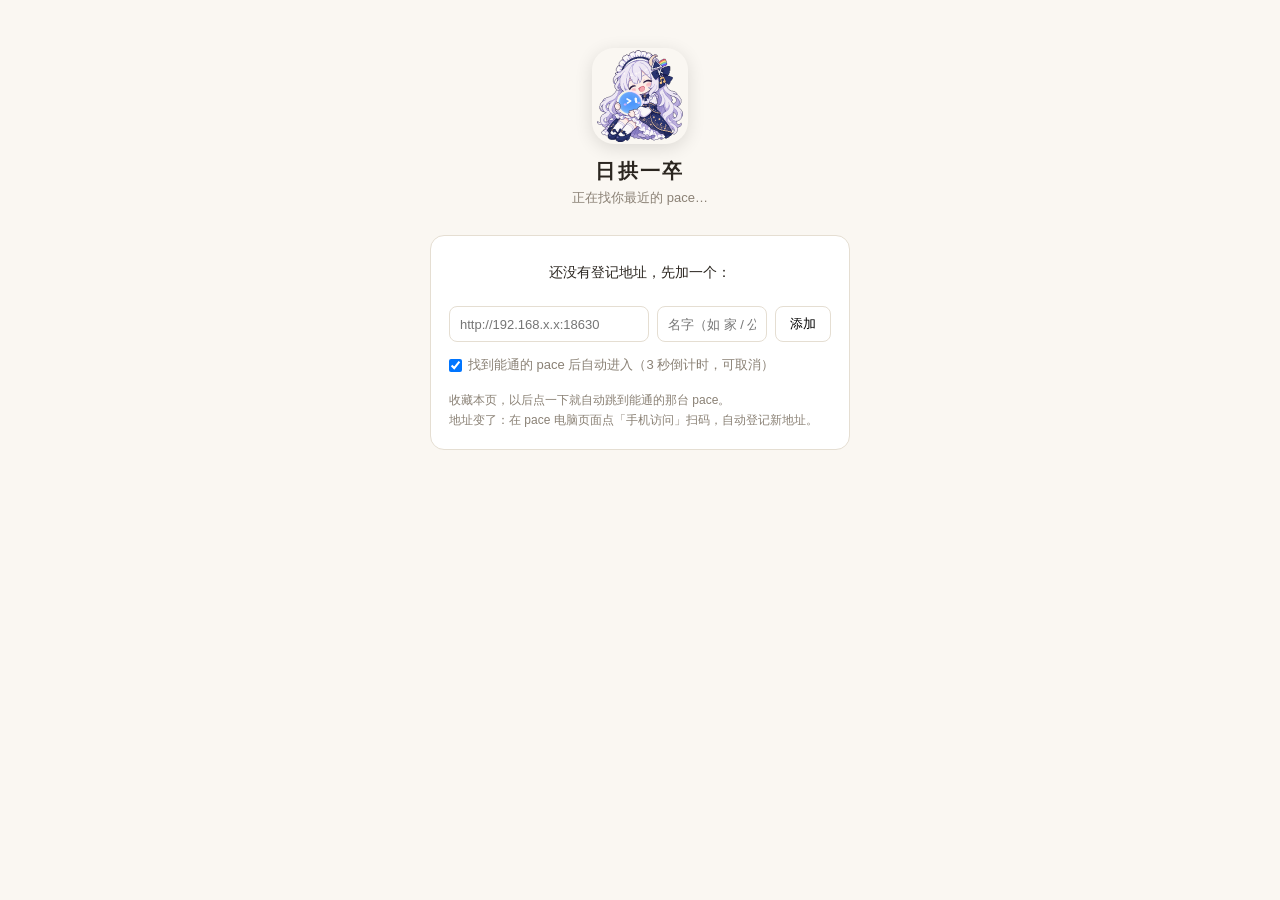
<file: docs/go.html>
<!DOCTYPE html>
<html lang="zh-CN">
<head>
<meta charset="utf-8">
<meta name="viewport" content="width=device-width, initial-scale=1, viewport-fit=cover">
<meta name="theme-color" content="#faf7f2">
<link rel="icon" type="image/png" href="./pace-icon.png">
<link rel="manifest" href="./go-manifest.webmanifest">
<link rel="apple-touch-icon" href="./pace-apple-touch.png">
<title>日拱一卒 · 跳转</title>
<style>
  :root { --bg:#faf7f2; --card:#fff; --ink:#2b2620; --ink-soft:#8a8175; --line:#e5ded2; --accent:#c2703e; }
  * { box-sizing: border-box; margin: 0; }
  body { background: var(--bg); color: var(--ink); font-family: -apple-system, "PingFang SC", "Microsoft YaHei", sans-serif;
         min-height: 100vh; display: flex; flex-direction: column; align-items: center; padding: 48px 20px 32px; }
  img.logo { width: 96px; height: 96px; border-radius: 22px; box-shadow: 0 4px 18px rgba(0,0,0,.12); }
  h1 { font-size: 20px; letter-spacing: .12em; margin: 14px 0 4px; }
  .sub { color: var(--ink-soft); font-size: 13px; margin-bottom: 28px; }
  .card { background: var(--card); border: 1px solid var(--line); border-radius: 14px; padding: 18px;
          width: 100%; max-width: 420px; }
  #status { font-size: 14px; text-align: center; padding: 10px 0; }
  #status .spin { display: inline-block; animation: spin 1s linear infinite; }
  @keyframes spin { to { transform: rotate(360deg); } }
  .dest { display: flex; align-items: center; gap: 10px; padding: 12px; border: 1px solid var(--line);
          border-radius: 10px; margin-top: 10px; }
  .dest .meta { flex: 1; min-width: 0; }
  .dest .label { font-weight: 700; font-size: 14px; }
  .dest .url { font-size: 12px; color: var(--ink-soft); word-break: break-all; }
  .dest button { flex-shrink: 0; font: inherit; font-size: 13px; padding: 7px 14px; border-radius: 99px;
                 border: 1px solid var(--accent); background: var(--accent); color: #fff; cursor: pointer; }
  .dest .del { border-color: var(--line); background: transparent; color: var(--ink-soft); padding: 7px 10px; }
  #add-form { display: flex; gap: 8px; margin-top: 14px; }
  #add-form input { flex: 1; min-width: 0; font: inherit; font-size: 13px; padding: 8px 10px;
                    border: 1px solid var(--line); border-radius: 8px; }
  #add-form button { font: inherit; font-size: 13px; padding: 8px 14px; border-radius: 8px;
                     border: 1px solid var(--line); background: var(--card); cursor: pointer; }
  .tip { font-size: 12px; color: var(--ink-soft); margin-top: 16px; line-height: 1.7; }
  .hidden { display: none !important; }
</style>
</head>
<body>
<img class="logo" src="./pace-icon.png" alt="日拱一卒">
<h1>日拱一卒</h1>
<div class="sub">正在找你最近的 pace…</div>
<div class="card">
  <div id="status"><span class="spin">◌</span> 探测中…</div>
  <div id="dests"></div>
  <form id="add-form" class="hidden">
    <input id="add-url" type="url" placeholder="http://192.168.x.x:18630" required>
    <input id="add-label" type="text" placeholder="名字（如 家 / 公司）" style="max-width:110px">
    <button type="submit">添加</button>
  </form>
  <label style="display:flex;align-items:center;gap:6px;margin-top:14px;font-size:13px;color:var(--ink-soft);cursor:pointer">
    <input type="checkbox" id="auto-jump"> 找到能通的 pace 后自动进入（3 秒倒计时，可取消）
  </label>
  <div class="tip" id="tip">
    收藏本页，以后点一下就自动跳到能通的那台 pace。<br>
    地址变了：在 pace 电脑页面点「手机访问」扫码，自动登记新地址。
  </div>
</div>
<script>
const KEY = "pace_go_dests";
const AUTO_KEY = "pace_go_auto";
let jumpTimer = null;
function cancelJump() {
  if (jumpTimer) { clearInterval(jumpTimer); jumpTimer = null; }
}
const load = () => { try { return JSON.parse(localStorage.getItem(KEY)) || []; } catch (e) { return []; } };
const save = (list) => localStorage.setItem(KEY, JSON.stringify(list));

// ?set=http://...&label=公司 —— pace 页头二维码带来，登记后清掉参数
const q = new URLSearchParams(location.search);
let dests = load();
if (q.get("set")) {
  const url = q.get("set").replace(/\/+$/, "");
  const label = q.get("label") || "";
  const i = dests.findIndex(d => d.url === url);
  if (i >= 0) dests[i].label = label || dests[i].label;
  else dests.push({ url, label });
  save(dests);
  history.replaceState(null, "", location.pathname);
}

const statusEl = document.getElementById("status");
const destsEl = document.getElementById("dests");
const addForm = document.getElementById("add-form");

function render() {
  destsEl.innerHTML = "";
  dests.forEach((d, i) => {
    const row = document.createElement("div");
    row.className = "dest";
    const meta = document.createElement("div");
    meta.className = "meta";
    const lab = document.createElement("div");
    lab.className = "label";
    lab.textContent = d.label || d.url.replace(/^https?:\/\//, "");
    const u = document.createElement("div");
    u.className = "url";
    u.textContent = d.url;
    const st = document.createElement("div");
    st.className = "url";
    st.id = "st-" + i;
    meta.append(lab, u, st);
    const go = document.createElement("button");
    go.textContent = "进入";
    go.onclick = () => { cancelJump(); location.href = d.url; };
    const del = document.createElement("button");
    del.className = "del";
    del.textContent = "删";
    del.onclick = () => { dests.splice(i, 1); save(dests); render(); };
    row.append(meta, go, del);
    destsEl.append(row);
  });
  addForm.classList.toggle("hidden", false);
}

addForm.onsubmit = (e) => {
  e.preventDefault();
  const url = document.getElementById("add-url").value.trim().replace(/\/+$/, "");
  const label = document.getElementById("add-label").value.trim();
  if (!url) return;
  if (!dests.some(d => d.url === url)) dests.push({ url, label });
  save(dests);
  addForm.reset();
  render();
  probe();
};

async function alive(url, ms) {
  // 第一路：CORS 直连读 /api/state，拿到 version 才算铁证
  const ctl = new AbortController();
  const timer = setTimeout(() => ctl.abort(), ms);
  try {
    const r = await fetch(url + "/api/state", { signal: ctl.signal, cache: "no-store" });
    const j = await r.json();
    return j && j.version ? "ok" : "dead";
  } catch (e) {
    // 第二路：no-cors 可达性兜底。部分手机浏览器拦跨域读内容但不拦导航，
    // no-cors fetch 不 reject 就说明对面有服务在听（地址是用户扫码登记的，可信）
    try {
      const ctl2 = new AbortController();
      const timer2 = setTimeout(() => ctl2.abort(), ms);
      await fetch(url + "/", { signal: ctl2.signal, mode: "no-cors", cache: "no-store" });
      clearTimeout(timer2);
      return "maybe";
    } catch (e2) {
      return "dead";
    }
  } finally {
    clearTimeout(timer);
  }
}

function setSt(i, text) {
  const el = document.getElementById("st-" + i);
  if (el) el.textContent = text;
}

let probing = false;
async function probe() {
  if (probing) return;
  if (!dests.length) { statusEl.textContent = "还没有登记地址，先加一个："; return; }
  probing = true;
  statusEl.innerHTML = '<span class="spin">◌</span> 探测 ' + dests.length + ' 台 pace…';
  dests.forEach((d, i) => setSt(i, "探测中…"));
  // 同时探测，第一个通的直接跳；都不通就停在列表手动选
  let first = null;
  const attempts = dests.map((d, i) => alive(d.url, 3500).then(r => {
    setSt(i, r === "ok" ? "可连接 ✓" : (r === "maybe" ? "可连接 ✓（验证被浏览器拦，已放行）" : "连不上"));
    if (r === "dead") throw new Error("dead");
    return d.url;
  }));
  if (typeof Promise.any === "function") {
    first = await Promise.any(attempts).catch(() => null);
  } else {
    for (const a of attempts) { const u = await a.catch(() => null); if (u) { first = u; break; } }
  }
  probing = false;
  if (first) {
    const d0 = dests.find(d => d.url === first);
    const name = d0 ? (d0.label || d0.url.replace(/^https?:\/\//, "")) : first;
    if (!autoBox.checked) {
      statusEl.textContent = "找到了「" + name + "」，点下面「进入」";
      return;
    }
    // 3 秒倒计时自动进入，可取消（取消后保持手动，本页不再自动跳）
    statusEl.innerHTML = "";
    const msg = document.createElement("span");
    const cancelBtn = document.createElement("button");
    cancelBtn.textContent = "取消";
    cancelBtn.style.cssText = "margin-left:10px;font:inherit;font-size:13px;padding:4px 12px;border-radius:99px;border:1px solid var(--line);background:var(--card);cursor:pointer";
    cancelBtn.onclick = () => { cancelJump(); statusEl.textContent = "已取消自动进入，手动选："; };
    statusEl.append(msg, cancelBtn);
    let sec = 3;
    const tick = () => { msg.textContent = "找到了「" + name + "」，" + sec + " 秒后自动进入…"; };
    tick();
    jumpTimer = setInterval(() => {
      sec -= 1;
      if (sec <= 0) {
        cancelJump();
        location.replace(first);
        return;
      }
      tick();
    }, 1000);
  } else {
    statusEl.textContent = "都没连上：pace 没在跑，或者浏览器拦了本地网络访问（点下面「进入」可直接试）";
  }
}

const autoBox = document.getElementById("auto-jump");
autoBox.checked = localStorage.getItem(AUTO_KEY) !== "0";
autoBox.onchange = () => localStorage.setItem(AUTO_KEY, autoBox.checked ? "1" : "0");

render();
probe();

// 注册 service worker（仅为满足 PWA 可安装条件；失败不影响跳转功能）
if ("serviceWorker" in navigator) navigator.serviceWorker.register("./go-sw.js").catch(() => {});
</script>
</body>
</html>
</file>
